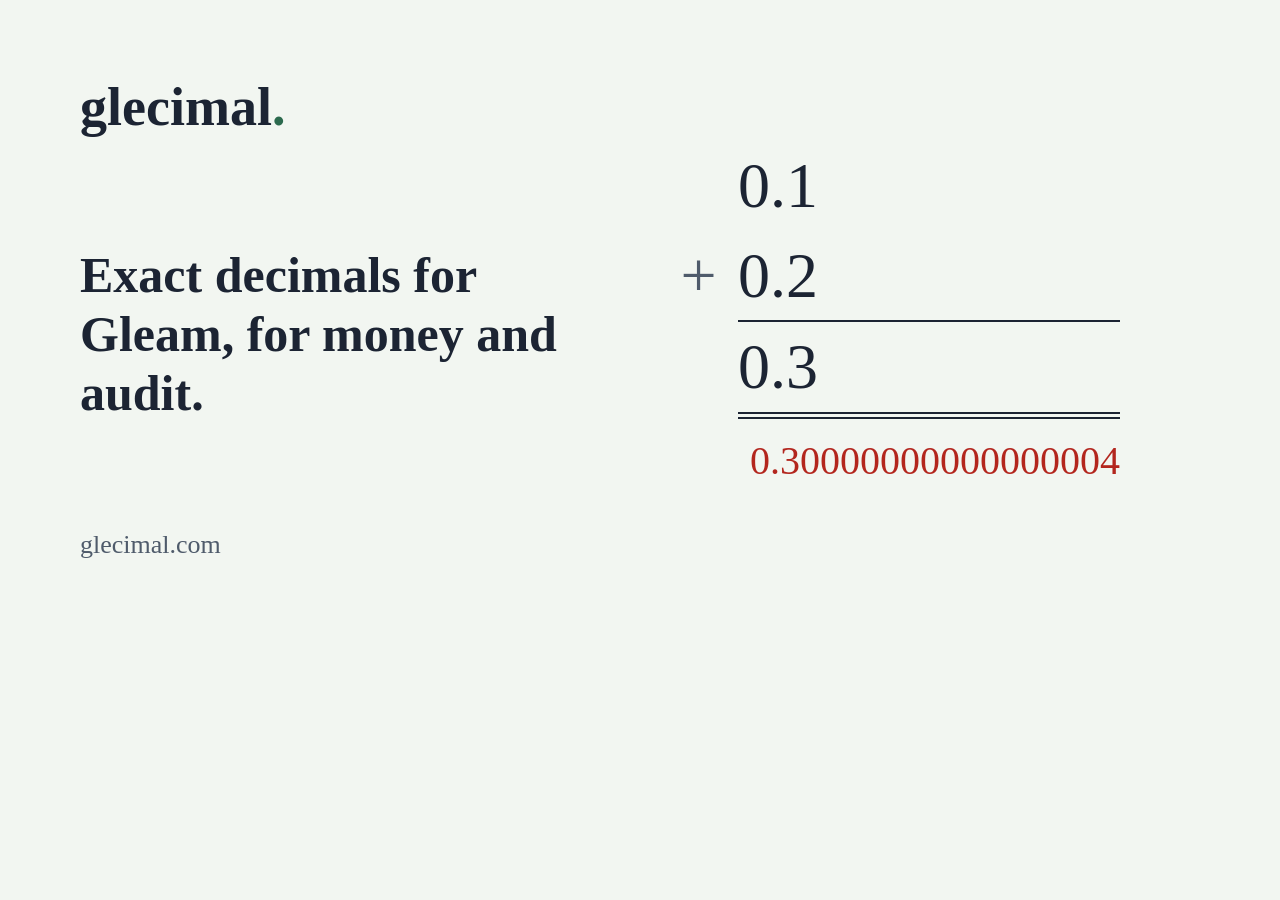
<file: scripts/og-card.html>
<!doctype html>
<!-- The social preview card, site/og.png (1200×630). Not served: render it
     with scripts/render-site-images.sh after changing it. -->
<html lang="en">
<head>
<meta charset="utf-8">
<style>
  html, body { margin: 0; width: 1200px; height: 630px; overflow: hidden; }
  body {
    background: #f2f6f1; color: #1c2433;
    font-family: Charter, "Bitstream Charter", "IBM Plex Serif", Georgia, serif;
    font-variant-numeric: tabular-nums lining-nums;
    display: grid; grid-template-columns: 1fr 1fr; align-items: center;
    padding: 0 80px; box-sizing: border-box;
  }
  .words { align-self: stretch; display: flex; flex-direction: column; justify-content: space-between; padding: 76px 0 70px; }
  .mark { font-size: 54px; font-weight: 600; }
  .mark span { color: #2c6a4e; }
  h1 { font-size: 50px; line-height: 1.18; font-weight: 600; margin: 0; }
  .site { font-size: 26px; color: #4f5b6b; }
  .sum { display: grid; grid-template-columns: 0.9em auto auto; font-size: 64px; line-height: 1.4; justify-content: end; }
  .op { color: #4f5b6b; }
  .int { text-align: right; }
  .total { border-top: 2px solid #1c2433; border-bottom: 7px double #1c2433; }
  .drift { color: #b3261e; font-size: 40px; padding-top: 14px; }
</style>
</head>
<body>
  <div class="words">
    <div class="mark">glecimal<span>.</span></div>
    <h1>Exact decimals for Gleam, for money and audit.</h1>
    <div class="site">glecimal.com</div>
  </div>
  <div class="sum">
    <span class="op"></span><span class="int">0</span><span>.1</span>
    <span class="op">+</span><span class="int">0</span><span>.2</span>
    <span class="op"></span><span class="int total">0</span><span class="total">.3</span>
    <span class="op"></span><span class="int drift">0</span><span class="drift">.30000000000000004</span>
  </div>
</body>
</html>
</file>
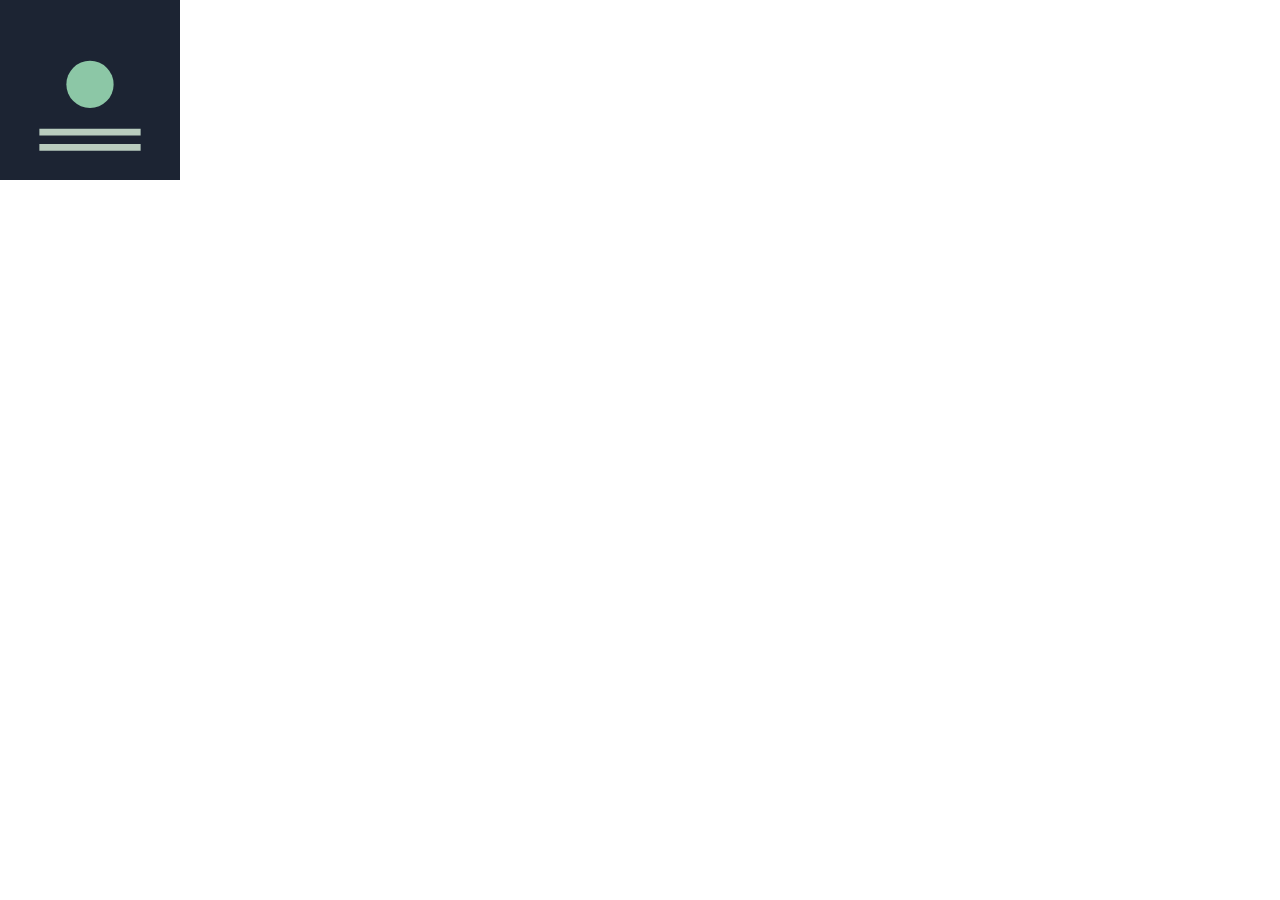
<file: scripts/touch-icon.html>
<!doctype html>
<!-- site/apple-touch-icon.png (180×180): the favicon's mark, square and
     opaque, as iOS rounds the corners itself. Not served. -->
<html lang="en">
<head><meta charset="utf-8"><style>html, body { margin: 0; width: 180px; height: 180px; overflow: hidden; }</style></head>
<body>
<svg xmlns="http://www.w3.org/2000/svg" viewBox="0 0 32 32" width="180" height="180">
  <rect width="32" height="32" fill="#1c2433"/>
  <path d="M7 23.5h18" stroke="#b9cdbf" stroke-width="1.2"/>
  <path d="M7 26.2h18" stroke="#b9cdbf" stroke-width="1.2"/>
  <circle cx="16" cy="15" r="4.2" fill="#8cc7a6"/>
</svg>
</body>
</html>
</file>
